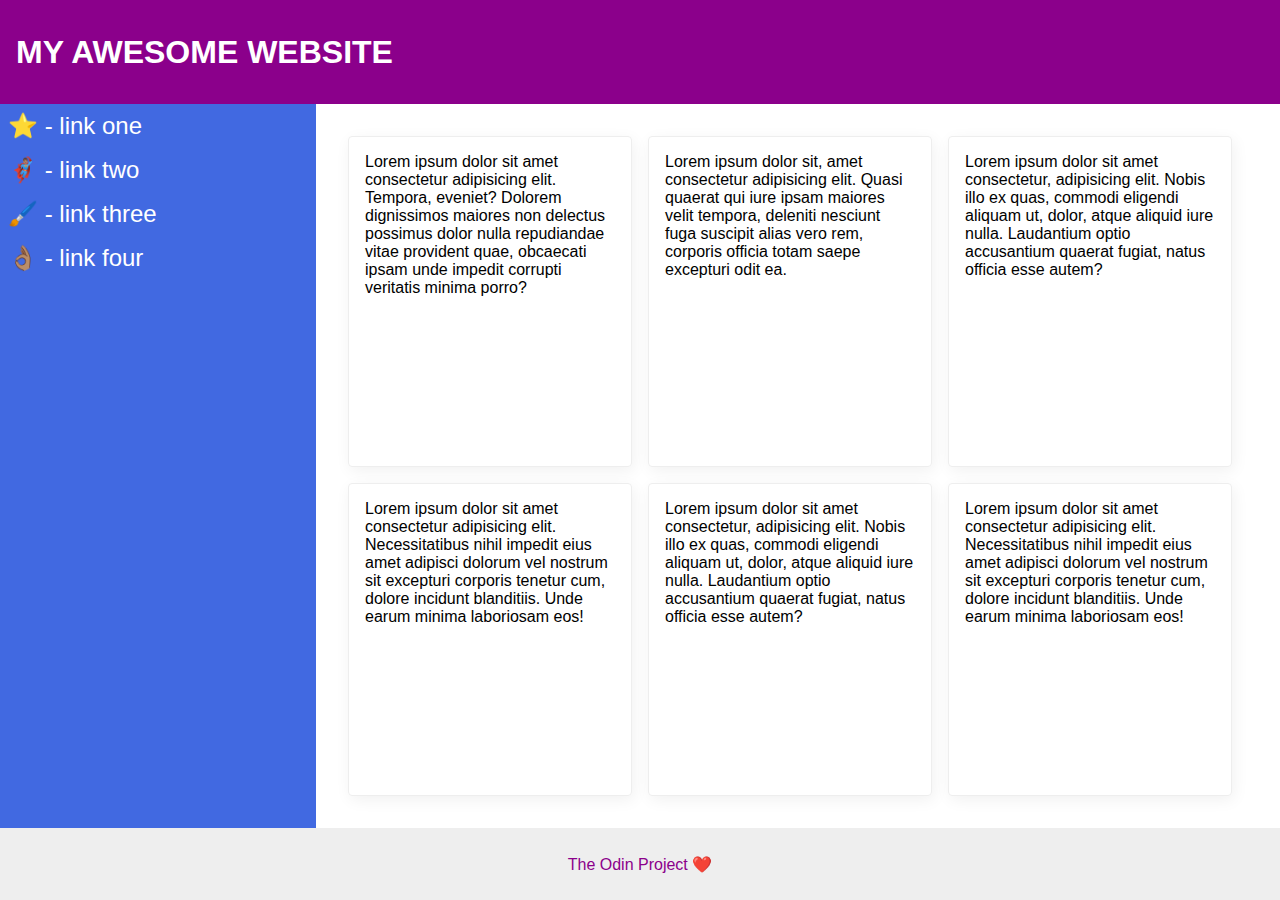
<file: flex/07-flex-layout-2/index.html>
<!DOCTYPE html>
<html lang="en">
  <head>
    <meta charset="UTF-8">
    <meta http-equiv="X-UA-Compatible" content="IE=edge">
    <meta name="viewport" content="width=device-width, initial-scale=1.0">
    <title>The Holy Grail</title>
    <link rel="stylesheet" href="style.css">
  </head>
  <body>
    <div class="header">
      MY AWESOME WEBSITE
    </div>
  <div class="content">
    <div class="sidebar">
      <ul>
        <li><a href="#">⭐ - link one</a></li>
        <li><a href="#">🦸🏽‍♂️ - link two</a></li>
        <li><a href="#">🖌️ - link three</a></li>
        <li><a href="#">👌🏽 - link four</a></li>
      </ul>
    </div>
    <div class="cards">
      <div class="card">Lorem ipsum dolor sit amet consectetur adipisicing elit. Tempora, eveniet? Dolorem dignissimos maiores non delectus possimus dolor nulla repudiandae vitae provident quae, obcaecati ipsam unde impedit corrupti veritatis minima porro?</div>
      <div class="card">Lorem ipsum dolor sit, amet consectetur adipisicing elit. Quasi quaerat qui iure ipsam maiores velit tempora, deleniti nesciunt fuga suscipit alias vero rem, corporis officia totam saepe excepturi odit ea.</div>
      <div class="card">Lorem ipsum dolor sit amet consectetur, adipisicing elit. Nobis illo ex quas, commodi eligendi aliquam ut, dolor, atque aliquid iure nulla. Laudantium optio accusantium quaerat fugiat, natus officia esse autem?</div>
      <div class="card">Lorem ipsum dolor sit amet consectetur adipisicing elit. Necessitatibus nihil impedit eius amet adipisci dolorum vel nostrum sit excepturi corporis tenetur cum, dolore incidunt blanditiis. Unde earum minima laboriosam eos!</div>
      <div class="card">Lorem ipsum dolor sit amet consectetur, adipisicing elit. Nobis illo ex quas, commodi eligendi aliquam ut, dolor, atque aliquid iure nulla. Laudantium optio accusantium quaerat fugiat, natus officia esse autem?</div>
      <div class="card">Lorem ipsum dolor sit amet consectetur adipisicing elit. Necessitatibus nihil impedit eius amet adipisci dolorum vel nostrum sit excepturi corporis tenetur cum, dolore incidunt blanditiis. Unde earum minima laboriosam eos!</div>
    </div>
  </div>
    <div class="footer">
      The Odin Project ❤️
    </div>
  </body>
</html>
</file>
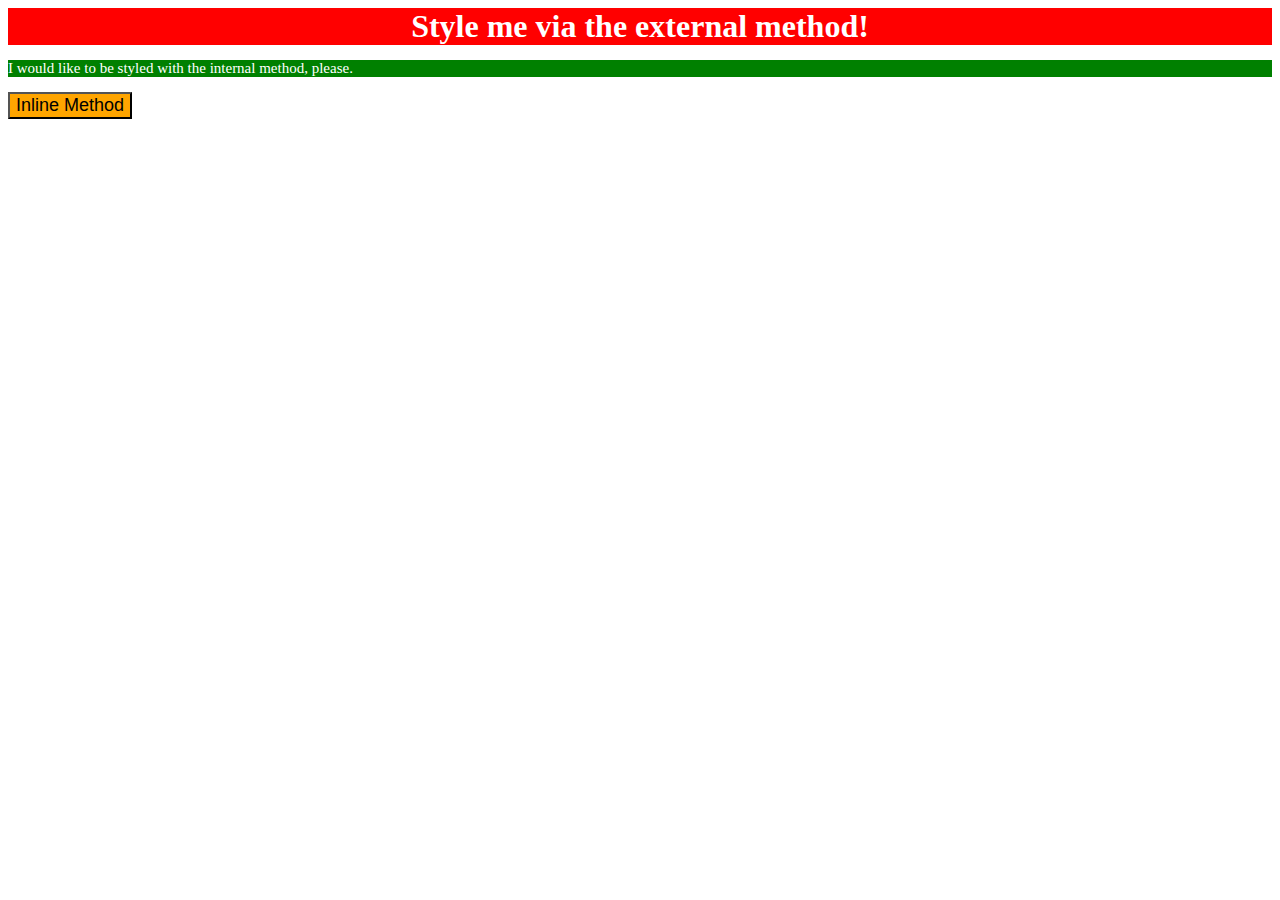
<file: foundations/01-css-methods/index.html>
<!DOCTYPE html>
<html lang="en">
  <head>
    <meta charset="UTF-8">
    <meta http-equiv="X-UA-Compatible" content="IE=edge">
    <meta name="viewport" content="width=device-width, initial-scale=1.0">
    <title>Methods for Adding CSS</title>
    <link rel="stylesheet" href="styles.css">
    <style>
      p {color:white;
        background-color:green;
        font-size: 15px;
      }
    </style>
  </head>
  <body>
    <div>Style me via the external method!</div>
    <p>I would like to be styled with the internal method, please.</p>
    <button style="background-color:orange; font-size: 18px;">Inline Method</button>
  </body>
</html>
</file>
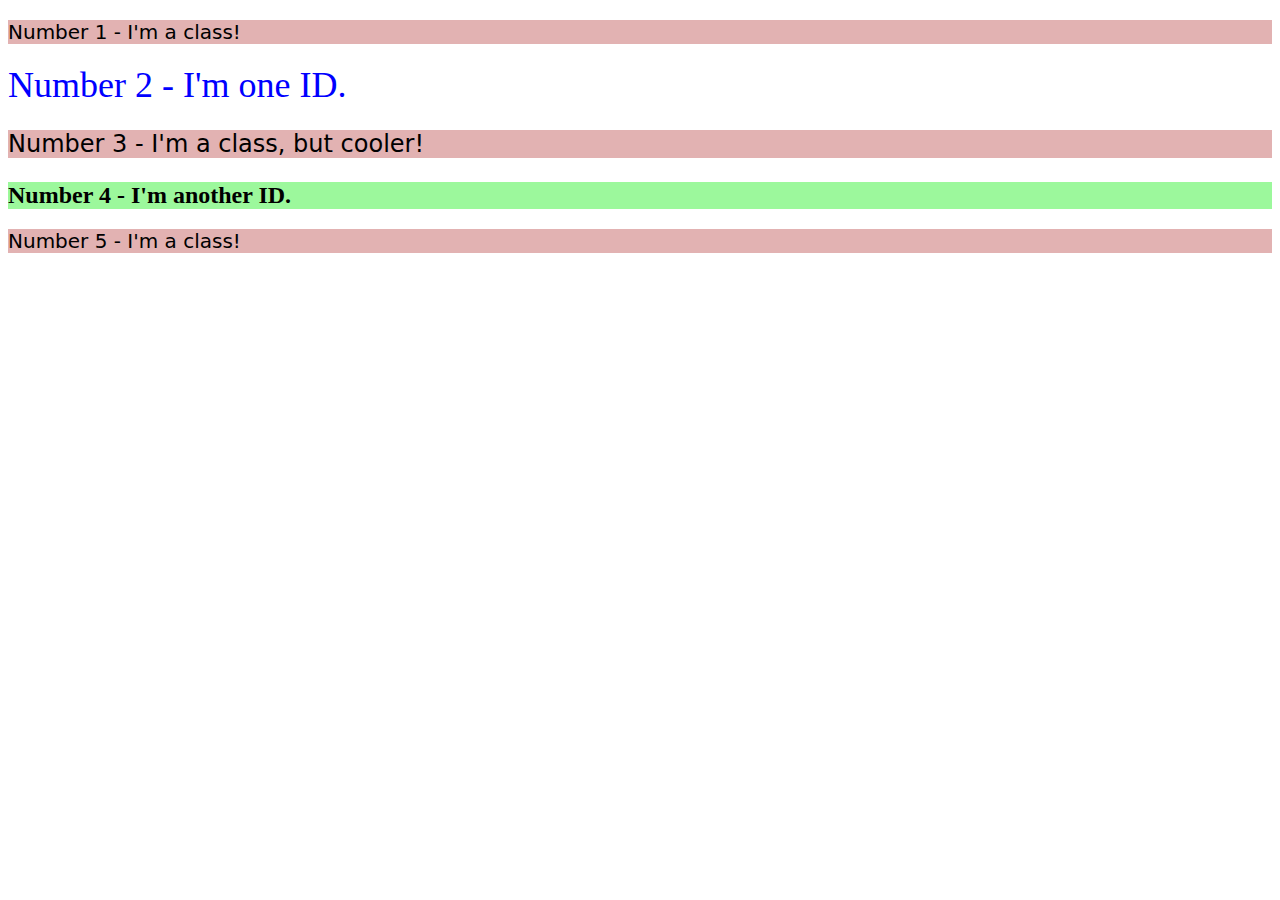
<file: foundations/02-class-id-selectors/index.html>
<!DOCTYPE html>
<html lang="en">
  <head>
    <meta charset="UTF-8">
    <meta http-equiv="X-UA-Compatible" content="IE=edge">
    <meta name="viewport" content="width=device-width, initial-scale=1.0">
    <title>Class and ID Selectors</title>
    <link rel="stylesheet" href="style.css">
  </head>
  <body>
    <p class="odd">Number 1 - I'm a class!</p>
    <div id="linetwo">Number 2 - I'm one ID.</div>
    <p class="odd extra">Number 3 - I'm a class, but cooler!</p>
    <div id="linefour">Number 4 - I'm another ID.</div>
    <p class="odd">Number 5 - I'm a class!</p>
  </body>
</html>
</file>
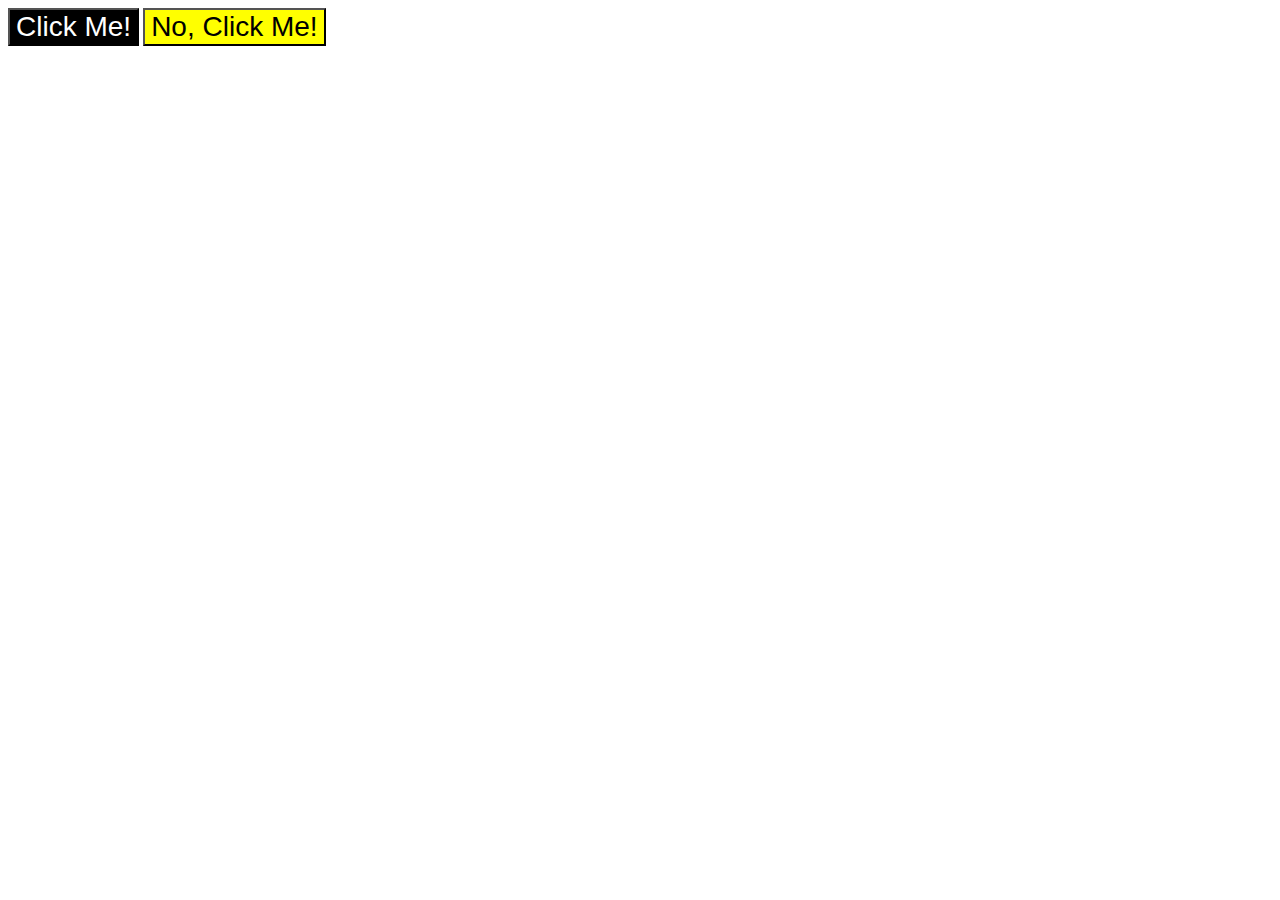
<file: foundations/03-grouping-selectors/index.html>
<!DOCTYPE html>
<html lang="en">
  <head>
    <meta charset="UTF-8">
    <meta http-equiv="X-UA-Compatible" content="IE=edge">
    <meta name="viewport" content="width=device-width, initial-scale=1.0">
    <title>Grouping Selectors</title>
    <link rel="stylesheet" href="style.css">
  </head>
  <body>
    <button class="first">Click Me!</button>
    <button class="second">No, Click Me!</button>
  </body>
</html>
</file>
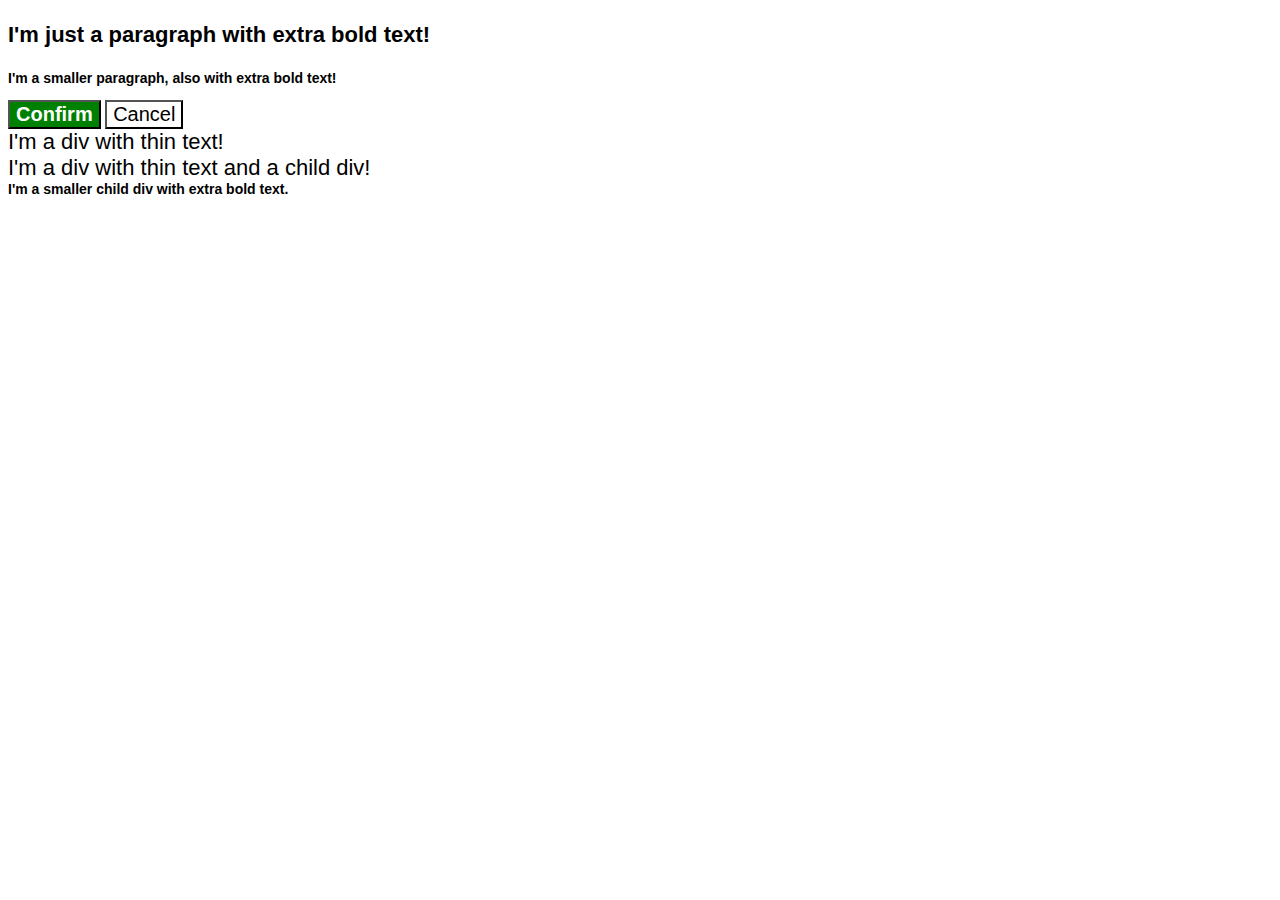
<file: foundations/06-cascade-fix/index.html>
<!DOCTYPE html>
<html lang="en">
  <head>
    <meta charset="UTF-8">
    <meta http-equiv="X-UA-Compatible" content="IE=edge">
    <meta name="viewport" content="width=device-width, initial-scale=1.0">
    <title>Fix the Cascade</title>
    <link rel="stylesheet" href="style.css">
  </head>
  <body>
    <p class="para">I'm just a paragraph with extra bold text!</p>
    <p class="small-para">I'm a smaller paragraph, also with extra bold text!</p>

    <button id="confirm" class="button">Confirm</button>
    <button class="button">Cancel</button>

    <div class="text">I'm a div with thin text!</div>
    <div class="text">I'm a div with thin text and a child div!
      <div class="child">I'm a smaller child div with extra bold text.</div>
    </div>
  </body>
</html>
</file>
<file: flex/07-flex-layout-2/style.css>
body {
  font-family: -apple-system, BlinkMacSystemFont, 'Segoe UI', Roboto, Oxygen, Ubuntu, Cantarell, 'Open Sans', 'Helvetica Neue', sans-serif;
  margin: 0;
  min-height: 100vh;
  display: flex;
  flex-direction: column;
}

.header {
  height: 72px;
  background: darkmagenta;
  color: white;
  font-weight: 900;
  font-size: 32px;
  display: flex; 
  align-items: center;
  padding: 16px;
}

.footer {
  height: 72px;
  background: #eee;
  color: darkmagenta;
  display: flex;
  justify-content: center;
  align-items: center;
}

.sidebar {
  width: 300px;
  background: royalblue;
  width: 300px;
  flex-shrink: 0;
  padding: 8px;
}

.card {
  border: 1px solid #eee;
  box-shadow: 2px 4px 16px rgba(0,0,0,.06);
  border-radius: 4px;
  padding: 16px;
}

.content {
  display: flex;
  flex: 1;

}

.cards {
  display: flex;
  gap:16px;
  padding: 32px;
  flex-wrap: wrap;

}

.card {
  
  width: 250px;
}

a {
  text-decoration: none;
  color: white;
  font-size: 24px;
}

ul {
  list-style: none;
  margin: 0;
  padding: 0;
}

li {
  margin-bottom: 16px;
}
</file>
<file: foundations/01-css-methods/styles.css>
div {
color: white;
background-color: red;
font-size: 32px;
font-weight: bold;
text-align: center;
}
</file>
<file: foundations/02-class-id-selectors/style.css>
.odd {
    background-color: rgba(198, 104, 104, 0.51);
    font-family: verdana, "DejaVu Sans", sans-serif;
    font-size: 20px;}

.extra {
    font-size: 24px;}

#linetwo {
    font-size: 36px;
    color: blue;}

#linefour { 
    background-color: rgba(98, 244, 98, 0.627);
    font-size: 24px;
    font-weight: bold;}
</file>
<file: foundations/03-grouping-selectors/style.css>
.first {
    color:white;
    background-color: black;
}

.second {
    background-color: yellow;
}

.first,
.second {
    font-size: 28px;
    font-family: Helvetica, "Times New Roman", sans-serif;
}
</file>
<file: foundations/06-cascade-fix/style.css>
body{
  font-family:Arial, Helvetica, sans-serif
}

.para,
.small-para {
  color: hsl(0, 0%, 0%);
  font-weight: 800;
}

.small-para {
  font-size: 14px;
  font-weight: 800;
}

.para {
  font-size: 22px;
}

.button {
  background-color: rgb(255, 255, 255);
  color: rgb(0, 0, 0);
  font-size: 20px;
}
#confirm {
  background: green;
  color: white;
  font-weight: bold;
} 

div.text {
  color: rgb(0, 0, 0);
  font-size: 22px;
  font-weight: 100;
}

.child {
  color: rgb(0, 0, 0);
  font-weight: 800;
  font-size: 14px;
}
</file>
